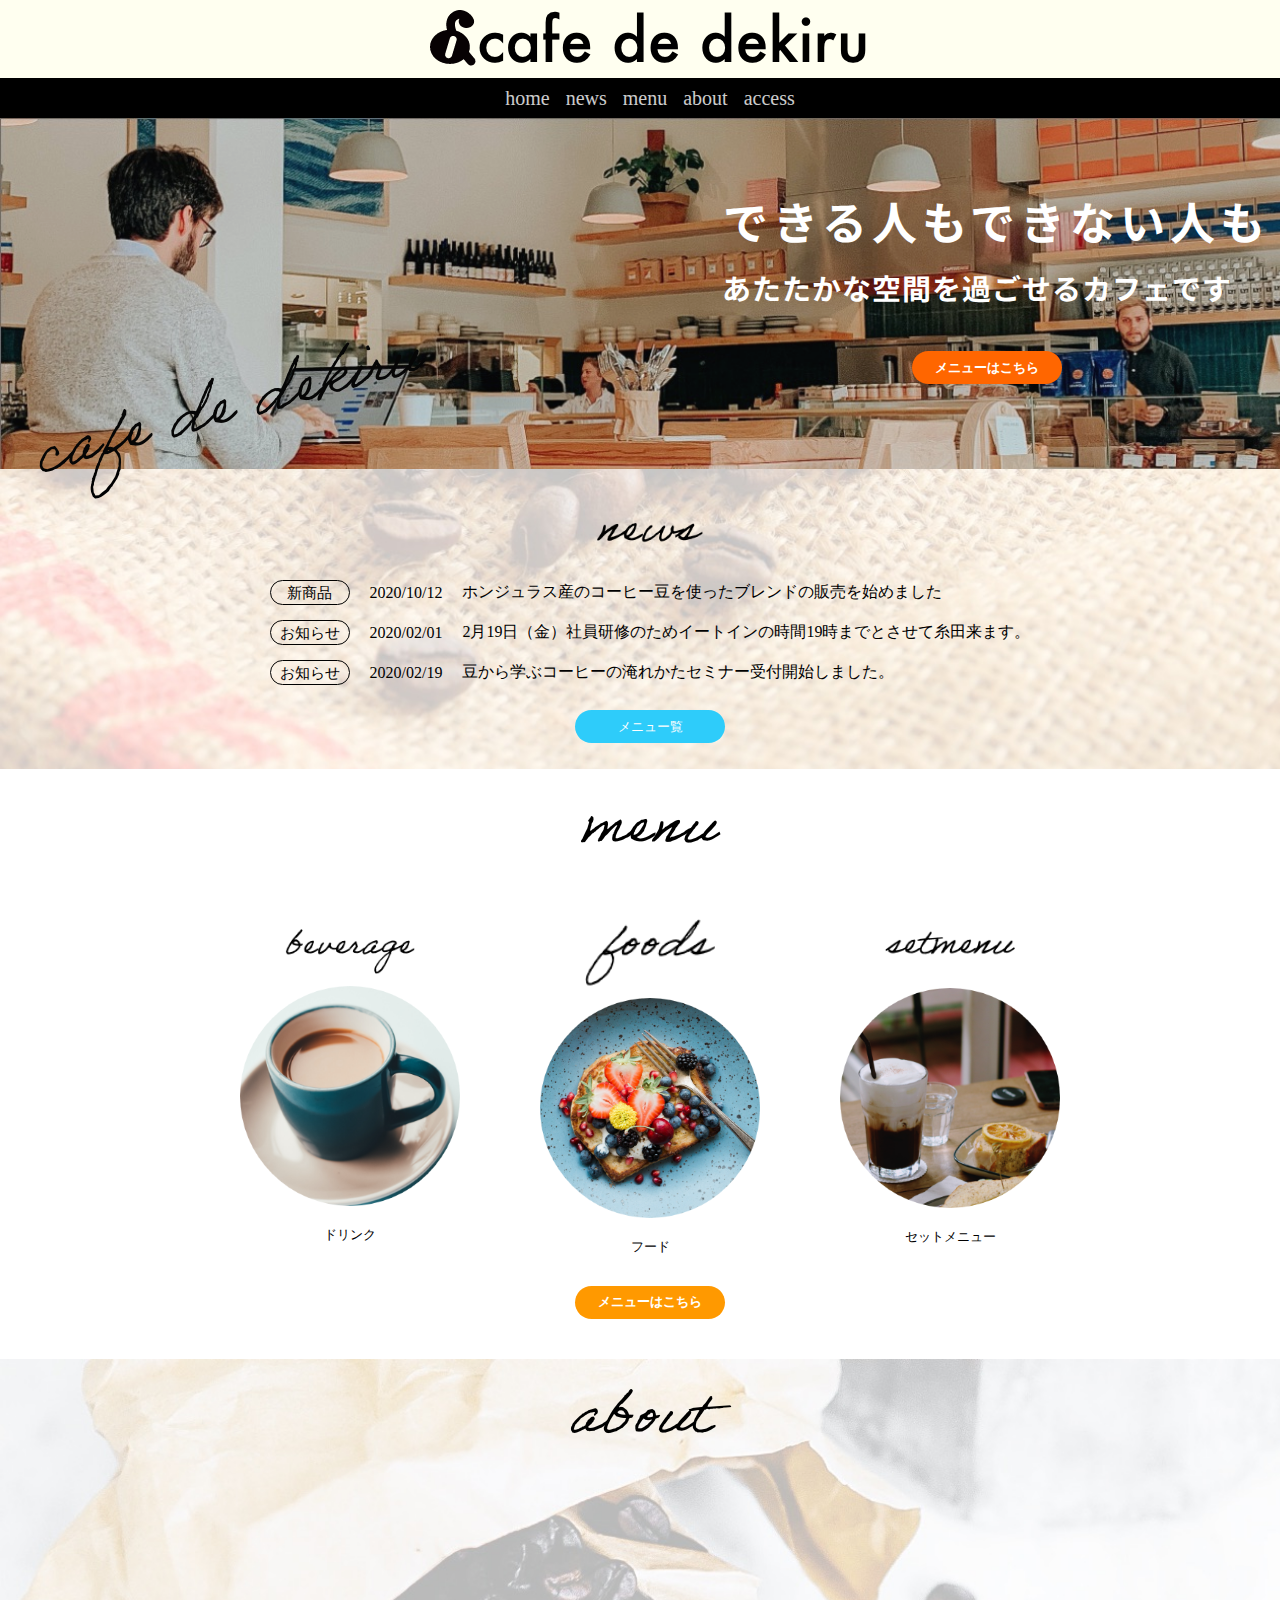
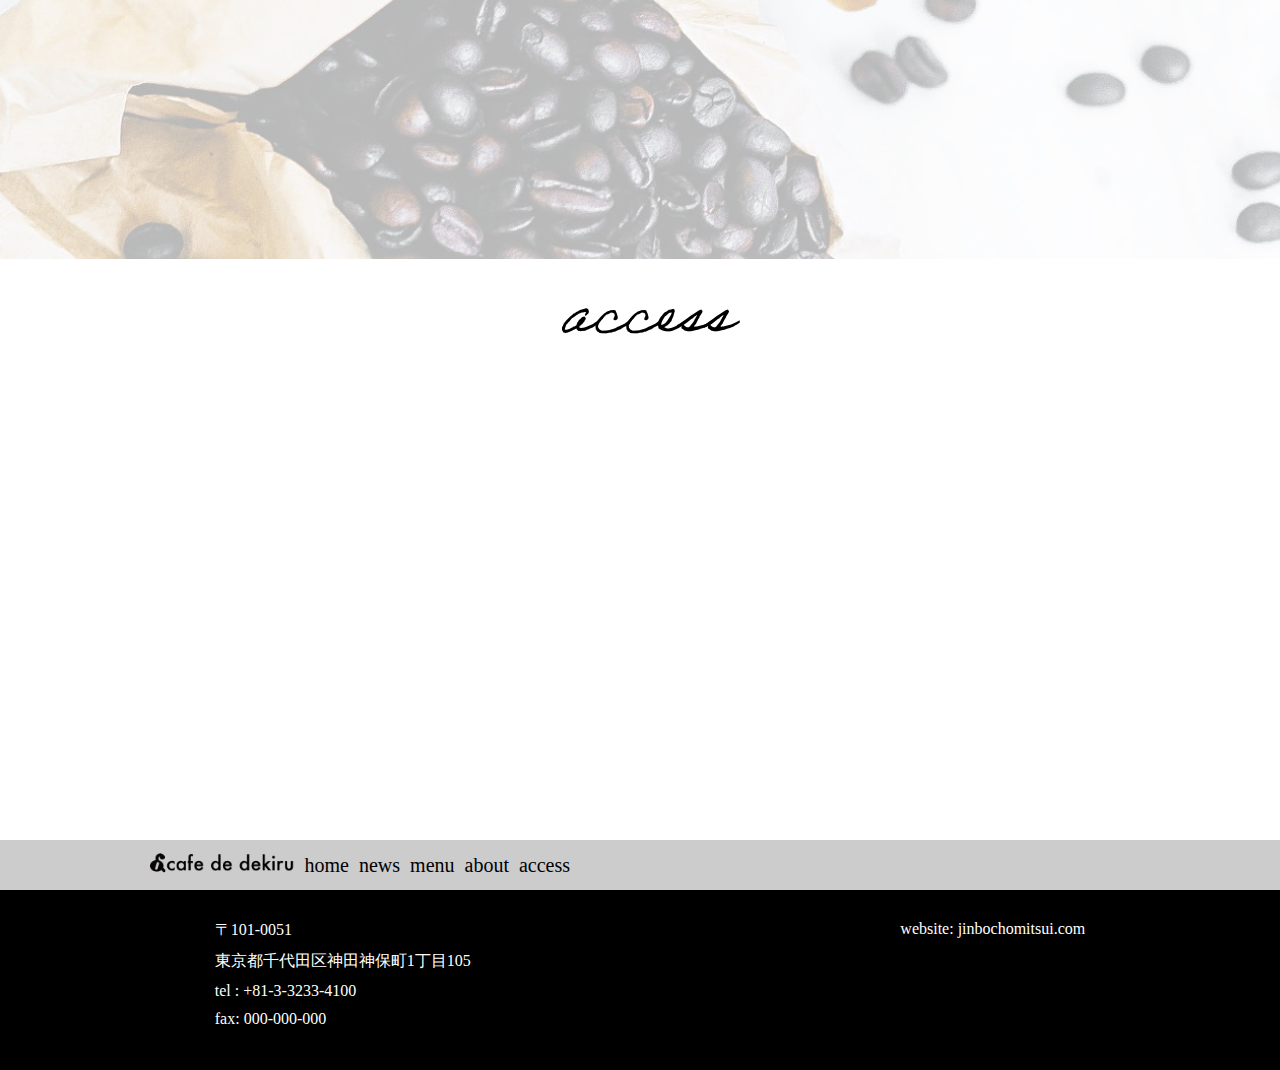
<file: index.html>
<!DOCTYPE html>
<html lang="en">

<head>
    <meta charset="UTF-8">
    <meta name="viewport" content="width=device-width, initial-scale=1.0">
    <title>Document</title>
    <link rel="stylesheet" href="./css/style.css">
    <script src="./js/main.js"></script>
    <link href="https://fonts.googleapis.com/css?family=Sawarabi+Gothic" rel="stylesheet">
    <link href="https://fonts.googleapis.com/css2?family=Noto+Sans+JP:wght@100&display=swap" rel="stylesheet">



    <link rel="stylesheet" href="https://cdnjs.cloudflare.com/ajax/libs/font-awesome/5.15.1/css/all.min.css" integrity="sha512-+4zCK9k+qNFUR5X+cKL9EIR+ZOhtIloNl9GIKS57V1MyNsYpYcUrUeQc9vNfzsWfV28IaLL3i96P9sdNyeRssA==" crossorigin="anonymous" />
</head>

<body>
    <header>
        <nav>
            <div class="logo">
                <img src="./images/logo.png" alt="">
            </div>
            <div class="menu">
                <ul>
                    <li id="viewHome"><a href="./index.html">home</a></li>
                    <li><a href="./new.html">news</a></li>
                    <li><a href="./menu.html">menu</a></li>
                    <li><a href="./about.html">about</a></li>
                    <li><a href="./access.html">access</a></li>

                </ul>
            </div>
        </nav>
    </header>
    <main>
        <!-- main images -->
        <div class="mainImg" id="news">
            <h1>できる人もできない人も</h1>
            <p>あたたかな空間を過ごせるカフェです</p>
            <button><a href="#">メニューはこちら</a></button>
            <img src="./images/top-key-store-name.png" alt="">
        </div>
        <div class="ingoImg">
            <img src="./images/news.png" alt="news">
            <ul>
                <li><a href="#">新商品</a>
                    <p>2020/10/12</p>
                    <p>ホンジュラス産のコーヒー豆を使ったブレンドの販売を始めました</p>
                </li>
                <li><a href="#">お知らせ</a>
                    <p>2020/02/01</p>
                    <p>2月19日（金）社員研修のためイートインの時間19時までとさせて糸田来ます。</p>
                </li>
                <li><a href="#">お知らせ</a>
                    <p>2020/02/19</p>
                    <p>豆から学ぶコーヒーの淹れかたセミナー受付開始しました。</p>
                </li>
            </ul>
            <button><a href="#">メニュー覧</a></button>
        </div>

        <!-- menu -->
        <div class="menuMain" id="menu">
            <img src="./images/menu.png" alt="menu">
            <div class="setmenuFood">
                <div class="titleImg ">
                    <img src="./images/top-menu-beverage.png" alt="titleImg">
                    <img src="./images/top-fig01.png" alt="imgFoods" class="apearen">
                    <p class="apearen">ドリンク</p>
                </div>
                <div class="titleImg ">
                    <img src="./images/top-menu-foods.png" alt="titleImg">
                    <img src="./images/top-fig02.png" alt="imgFoods" class="apearen">
                    <p class="apearen">フード</p>
                </div>
                <div class="titleImg">
                    <img src="./images/top-menu-setmenu.png" alt="titleImg">
                    <img src="./images/top-fig03.png" alt="imgFoods" class="apearen">
                    <p class="apearen">セットメニュー</p>
                </div>
            </div>
            <button class="apearen"><a href="#">メニューはこちら</a></button>
        </div>
        <!-- menu -->

        <!-- about -->
        <div class="about" id="about">
            <img src="./images/about.png" alt="" class="apearen">
            <div class="aboutImg">
                <img src="./images/top-about-fig01.jpg" alt="subImg" class="apearen">
                <span>
                   <h4 class="apearen">あたたかな空間を楽しんでいただけるカフェです</h4>
                   <p class="apearen">朝にゆとりのあるひとときを午後のほっと心心安ます</p>
                   <p class="apearen">空間をお楽しみいただけるカフェです。</p>
               </span>
            </div>
            <img src="./images/about cafe de dekiru.png" alt="about" class="apearen">
        </div>
        <!-- about -->
        <!-- access -->
        <div class="access" id="access">
            <img src="./images/access.png" alt="">
            <iframe class="apearen" src="https://www.google.com/maps/embed?pb=!1m14!1m12!1m3!1d6480.669681511455!2d139.7593510851967!3d35.69337693926198!2m3!1f0!2f0!3f0!3m2!1i1024!2i768!4f13.1!5e0!3m2!1sja!2sjp!4v1604739677839!5m2!1sja!2sjp" width="100%" height="450"
                frameborder="0" style="border:0;" allowfullscreen="" aria-hidden="false" tabindex="0"></iframe>
            <div class="bottomMenu">
                <div class="bottomMenu">
                    <ul>
                        <img src="./images/footer-logo.png" alt="footer">
                        <li><a href="./index.html">home</a></li>
                        <li><a href="./new.html">news</a></li>
                        <li><a href="./menu.html">menu</a></li>
                        <li><a href="./about.html">about</a></li>
                        <li><a href="./access.html">access</a></li>
                    </ul>
                </div>

            </div>
        </div>
        <!-- access -->
        <!-- footer -->
        <div class="footer">
            <div class="phone">
                <li>〒101-0051 </li>
                <li>東京都千代田区神田神保町1丁目105</li>
                <li>tel : +81-3-3233-4100</li>
                <li>fax: 000-000-000</li>
            </div>
            <div class="adress">
                <p>website: jinbochomitsui.com</p>
                <ul>
                    <li><a href="" class="socialMedia"><i class="fab fa-facebook-f face fa-lg"></i></a></li>
                    <li><a href="" class="socialMedia"><i class="fab fa-twitter twitter fa-lg"></i></a></li>
                    <li><a href="" class="socialMedia"><i class="fab fa-instagram instagram fa-lg"></i></a></li>
                    <li><a href="" class="socialMedia"><i class="fab fa-youtube youtube fa-lg"></i></a></li>
                </ul>

            </div>
        </div>
        <!-- footer -->
        <!-- scroll to top -->
        <div class="scrollToTop">
            <button><i class="fas fa-arrow-up"></i></button>
        </div>
        <!-- scroll to top -->
        <!-- main images -->
    </main>
</body>

</html>
</file>
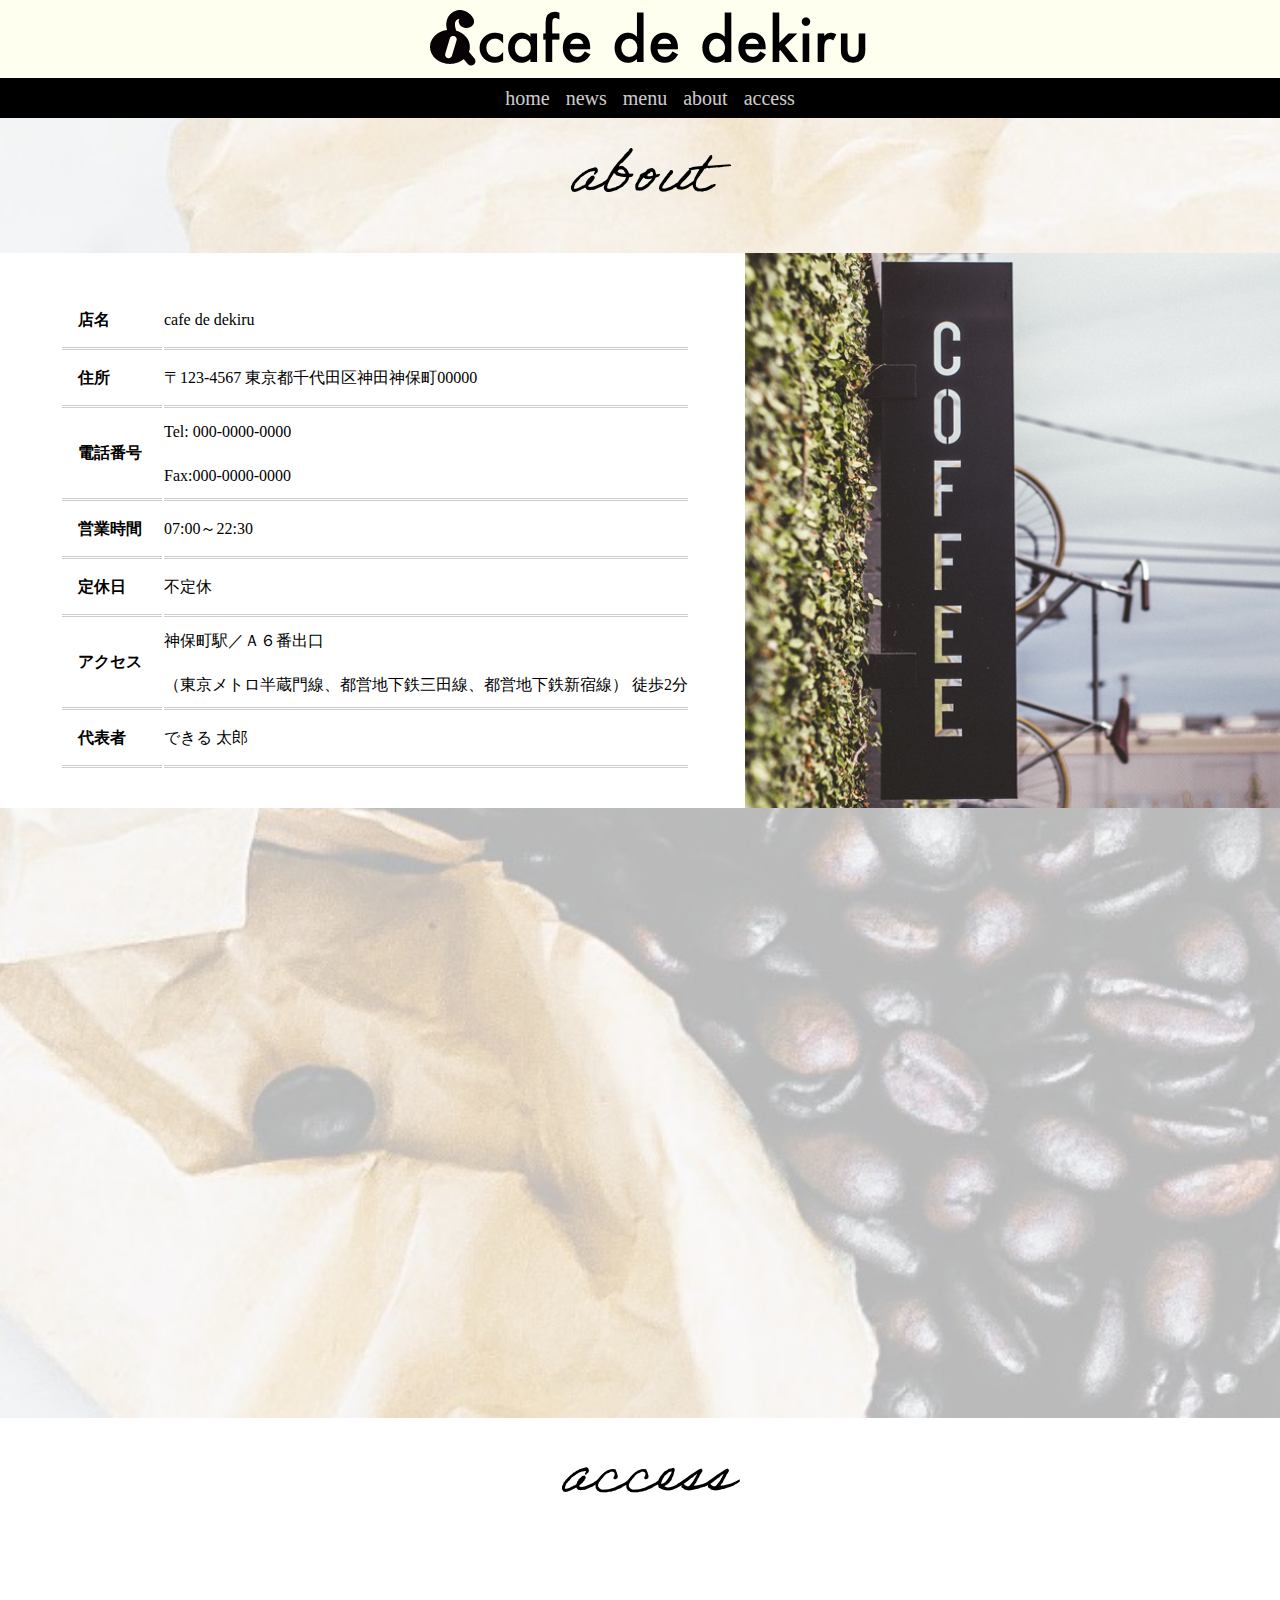
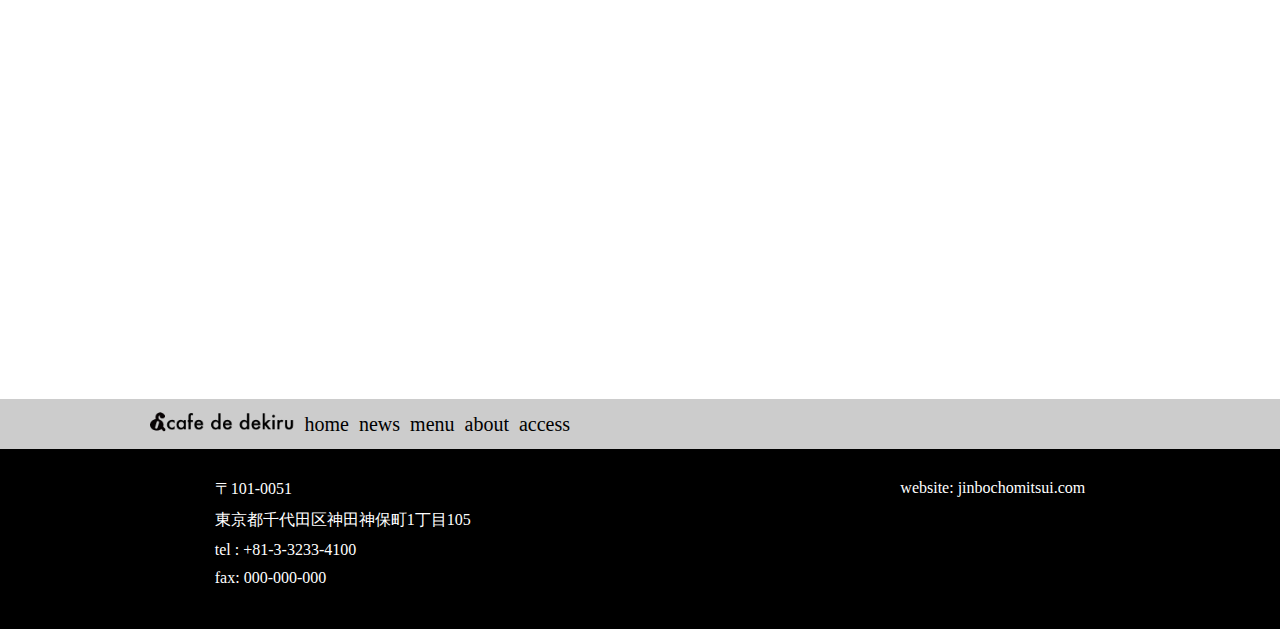
<file: about.html>
<!DOCTYPE html>
<html lang="en">

<head>
    <meta charset="UTF-8">
    <meta name="viewport" content="width=device-width, initial-scale=1.0">
    <title>Document</title>
    <link rel="stylesheet" href="./css/style.css">
    <script src="./js/main.js"></script>
    <link href="https://fonts.googleapis.com/css?family=Sawarabi+Gothic" rel="stylesheet">
    <link href="https://fonts.googleapis.com/css2?family=Noto+Sans+JP:wght@100&display=swap" rel="stylesheet">
    <link rel="stylesheet" href="https://cdnjs.cloudflare.com/ajax/libs/font-awesome/5.15.1/css/all.min.css" integrity="sha512-+4zCK9k+qNFUR5X+cKL9EIR+ZOhtIloNl9GIKS57V1MyNsYpYcUrUeQc9vNfzsWfV28IaLL3i96P9sdNyeRssA==" crossorigin="anonymous" />
    <link rel="stylesheet" href="./css/about.css">
</head>

<body>
    <header>
        <nav>
            <div class="logo">
                <img src="./images/logo.png" alt="">
            </div>
            <div class="menu">
                <ul>
                    <li id="viewHome"><a href="./index.html">home</a></li>
                    <li><a href="./new.html">news</a></li>
                    <li><a href="./menu.html">menu</a></li>
                    <li><a href="./about.html">about</a></li>
                    <li><a href="./access.html">access</a></li>

                </ul>
            </div>
        </nav>
    </header>
    <main>


        <!-- about -->
        <div class="about" id="about">
            <img src="./images/about.png" alt="about-img" class="apearen">
            <div class="table">
                <table>
                    <tr>
                        <th>店名</th>
                        <td>cafe de dekiru</td>
                    </tr>
                    <tr>
                        <th>住所</th>
                        <td>〒123-4567 東京都千代田区神田神保町00000
                        </td>
                    </tr>
                    <tr>
                        <th class="tow-row">電話番号</th>
                        <td>
                            Tel: 000-0000-0000 <br> Fax:000-0000-0000
                        </td>
                    </tr>
                    <tr>
                        <th>営業時間</th>
                        <td>07:00～22:30</td>
                    </tr>
                    <tr>
                        <th>定休日</th>
                        <td>不定休</td>
                    </tr>
                    <tr>
                        <th class="tow-row">アクセス</th>
                        <td>
                            神保町駅／Ａ６番出口 <br> （東京メトロ半蔵門線、都営地下鉄三田線、都営地下鉄新宿線） 徒歩2分
                        </td>
                    </tr>
                    <tr>
                        <th>代表者</th>
                        <td>できる 太郎</td>
                    </tr>
                </table>
                <img src="./images/about-fig.jpg" alt="about-fig">
            </div>
            <div class="aboutImg">
                <img src="./images/top-about-fig01.jpg" alt="subImg" class="apearen">
                <span>
                   <h4 class="apearen">あたたかな空間を楽しんでいただけるカフェです</h4>
                   <p class="apearen">朝にゆとりのあるひとときを午後のほっと心心安ます</p>
                   <p class="apearen">空間をお楽しみいただけるカフェです。</p>
               </span>
            </div>
            <img src="./images/about cafe de dekiru.png" alt="about" class="apearen">
        </div>
        <!-- about -->
        <!-- access -->
        <div class="access" id="access">
            <img src="./images/access.png" alt="">
            <iframe class="apearen" src="https://www.google.com/maps/embed?pb=!1m14!1m12!1m3!1d6480.669681511455!2d139.7593510851967!3d35.69337693926198!2m3!1f0!2f0!3f0!3m2!1i1024!2i768!4f13.1!5e0!3m2!1sja!2sjp!4v1604739677839!5m2!1sja!2sjp" width="100%" height="450"
                frameborder="0" style="border:0;" allowfullscreen="" aria-hidden="false" tabindex="0"></iframe>
            <div class="bottomMenu">
                <div class="bottomMenu">
                    <ul>
                        <img src="./images/footer-logo.png" alt="footer">
                        <li><a href="./index.html">home</a></li>
                        <li><a href="./new.html">news</a></li>
                        <li><a href="./menu.html">menu</a></li>
                        <li><a href="./about.html">about</a></li>
                        <li><a href="./access.html">access</a></li>
                    </ul>
                </div>

            </div>
        </div>
        <!-- access -->
        <!-- footer -->
        <div class="footer">
            <div class="phone">
                <li>〒101-0051 </li>
                <li>東京都千代田区神田神保町1丁目105</li>
                <li>tel : +81-3-3233-4100</li>
                <li>fax: 000-000-000</li>
            </div>
            <div class="adress">
                <p>website: jinbochomitsui.com</p>
                <ul>
                    <li><a href="" class="socialMedia"><i class="fab fa-facebook-f face fa-lg"></i></a></li>
                    <li><a href="" class="socialMedia"><i class="fab fa-twitter twitter fa-lg"></i></a></li>
                    <li><a href="" class="socialMedia"><i class="fab fa-instagram instagram fa-lg"></i></a></li>
                    <li><a href="" class="socialMedia"><i class="fab fa-youtube youtube fa-lg"></i></a></li>
                </ul>

            </div>
        </div>
        <!-- footer -->
        <!-- scroll to top -->
        <div class="scrollToTop">
            <button><i class="fas fa-arrow-up"></i></button>
        </div>
        <!-- scroll to top -->
        <!-- main images -->
    </main>
</body>

</html>
</file>
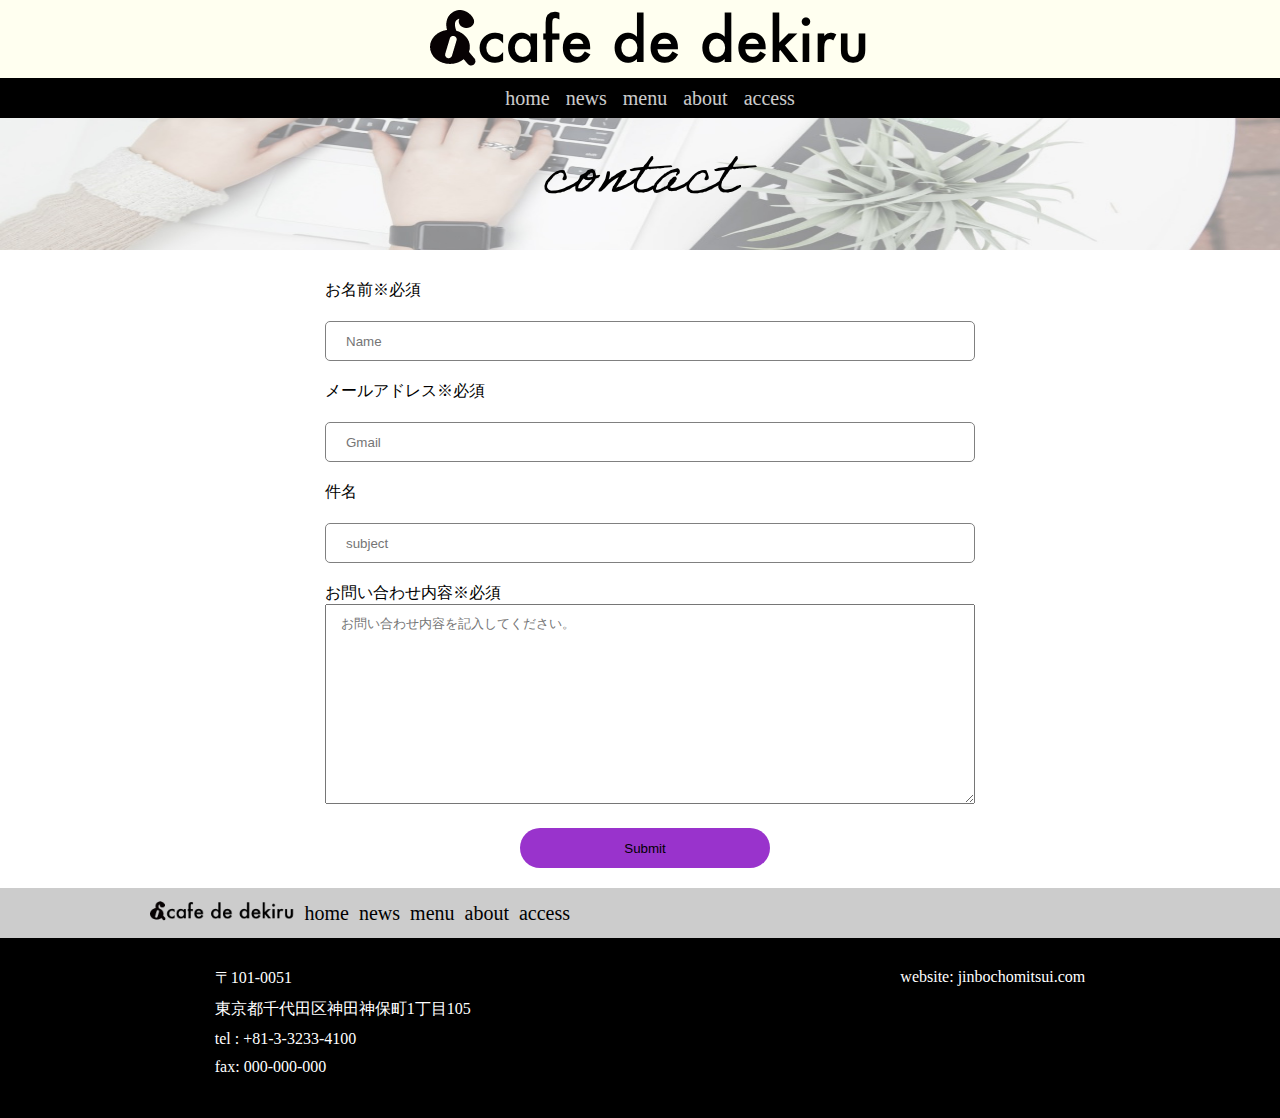
<file: access.html>
<!DOCTYPE html>
<html lang="en">

<head>
    <meta charset="UTF-8">
    <meta name="viewport" content="width=device-width, initial-scale=1.0">
    <title>Document</title>
    <link rel="stylesheet" href="./css/style.css">
    <script src="./js/main.js"></script>
    <link href="https://fonts.googleapis.com/css?family=Sawarabi+Gothic" rel="stylesheet">
    <link href="https://fonts.googleapis.com/css2?family=Noto+Sans+JP:wght@100&display=swap" rel="stylesheet">
    <link rel="stylesheet" href="./css/contact.css">


    <link rel="stylesheet" href="https://cdnjs.cloudflare.com/ajax/libs/font-awesome/5.15.1/css/all.min.css" integrity="sha512-+4zCK9k+qNFUR5X+cKL9EIR+ZOhtIloNl9GIKS57V1MyNsYpYcUrUeQc9vNfzsWfV28IaLL3i96P9sdNyeRssA==" crossorigin="anonymous" />
</head>

<body>
    <header>
        <nav>
            <div class="logo">
                <img src="./images/logo.png" alt="">
            </div>
            <div class="menu">
                <ul>
                    <li id="viewHome"><a href="./index.html">home</a></li>
                    <li><a href="./new.html">news</a></li>
                    <li><a href="./menu.html">menu</a></li>
                    <li><a href="./about.html">about</a></li>
                    <li><a href="./access.html">access</a></li>

                </ul>
            </div>
        </nav>
    </header>
    <main>
        <div class="contact-bg">
            <img src="./images/contact.png" alt="contact-bg">
        </div>
        <div class="contact-content">
            <form action="" method="post">
                <div>
                    <label for="">お名前※必須</label>
                    <input type="text" placeholder="Name" name="">
                </div>
                <div>
                    <label for="">メールアドレス※必須</label>
                    <input type="text" placeholder="Gmail" name="">
                </div>
                <div>
                    <label for="">件名</label>
                    <input type="text" placeholder="subject" name="">
                </div>
                <div>
                    <label for="">お問い合わせ内容※必須</label>
                    <textarea name="" id="" cols="30" rows="10" placeholder="お問い合わせ内容を記入してください。"></textarea>
                </div>
                <button type="submit">Submit</button>
            </form>
        </div>
        <div class="bottomMenu">
            <ul>
                <img src="./images/footer-logo.png" alt="footer">
                <li><a href="./index.html">home</a></li>
                <li><a href="./new.html">news</a></li>
                <li><a href="./menu.html">menu</a></li>
                <li><a href="./about.html">about</a></li>
                <li><a href="./access.html">access</a></li>
            </ul>
        </div>
        <!-- footer -->
        <div class="footer">
            <div class="phone">
                <li>〒101-0051 </li>
                <li>東京都千代田区神田神保町1丁目105</li>
                <li>tel : +81-3-3233-4100</li>
                <li>fax: 000-000-000</li>
            </div>
            <div class="adress">
                <p>website: jinbochomitsui.com</p>
                <ul>
                    <li><a href="" class="socialMedia"><i class="fab fa-facebook-f face fa-lg"></i></a></li>
                    <li><a href="" class="socialMedia"><i class="fab fa-twitter twitter fa-lg"></i></a></li>
                    <li><a href="" class="socialMedia"><i class="fab fa-instagram instagram fa-lg"></i></a></li>
                    <li><a href="" class="socialMedia"><i class="fab fa-youtube youtube fa-lg"></i></a></li>
                </ul>

            </div>
        </div>
        <!-- footer -->
        <!-- scroll to top -->
        <div class="scrollToTop">
            <button><i class="fas fa-arrow-up"></i></button>
        </div>
        <!-- scroll to top -->
        <!-- main images -->
    </main>
</body>

</html>
</file>
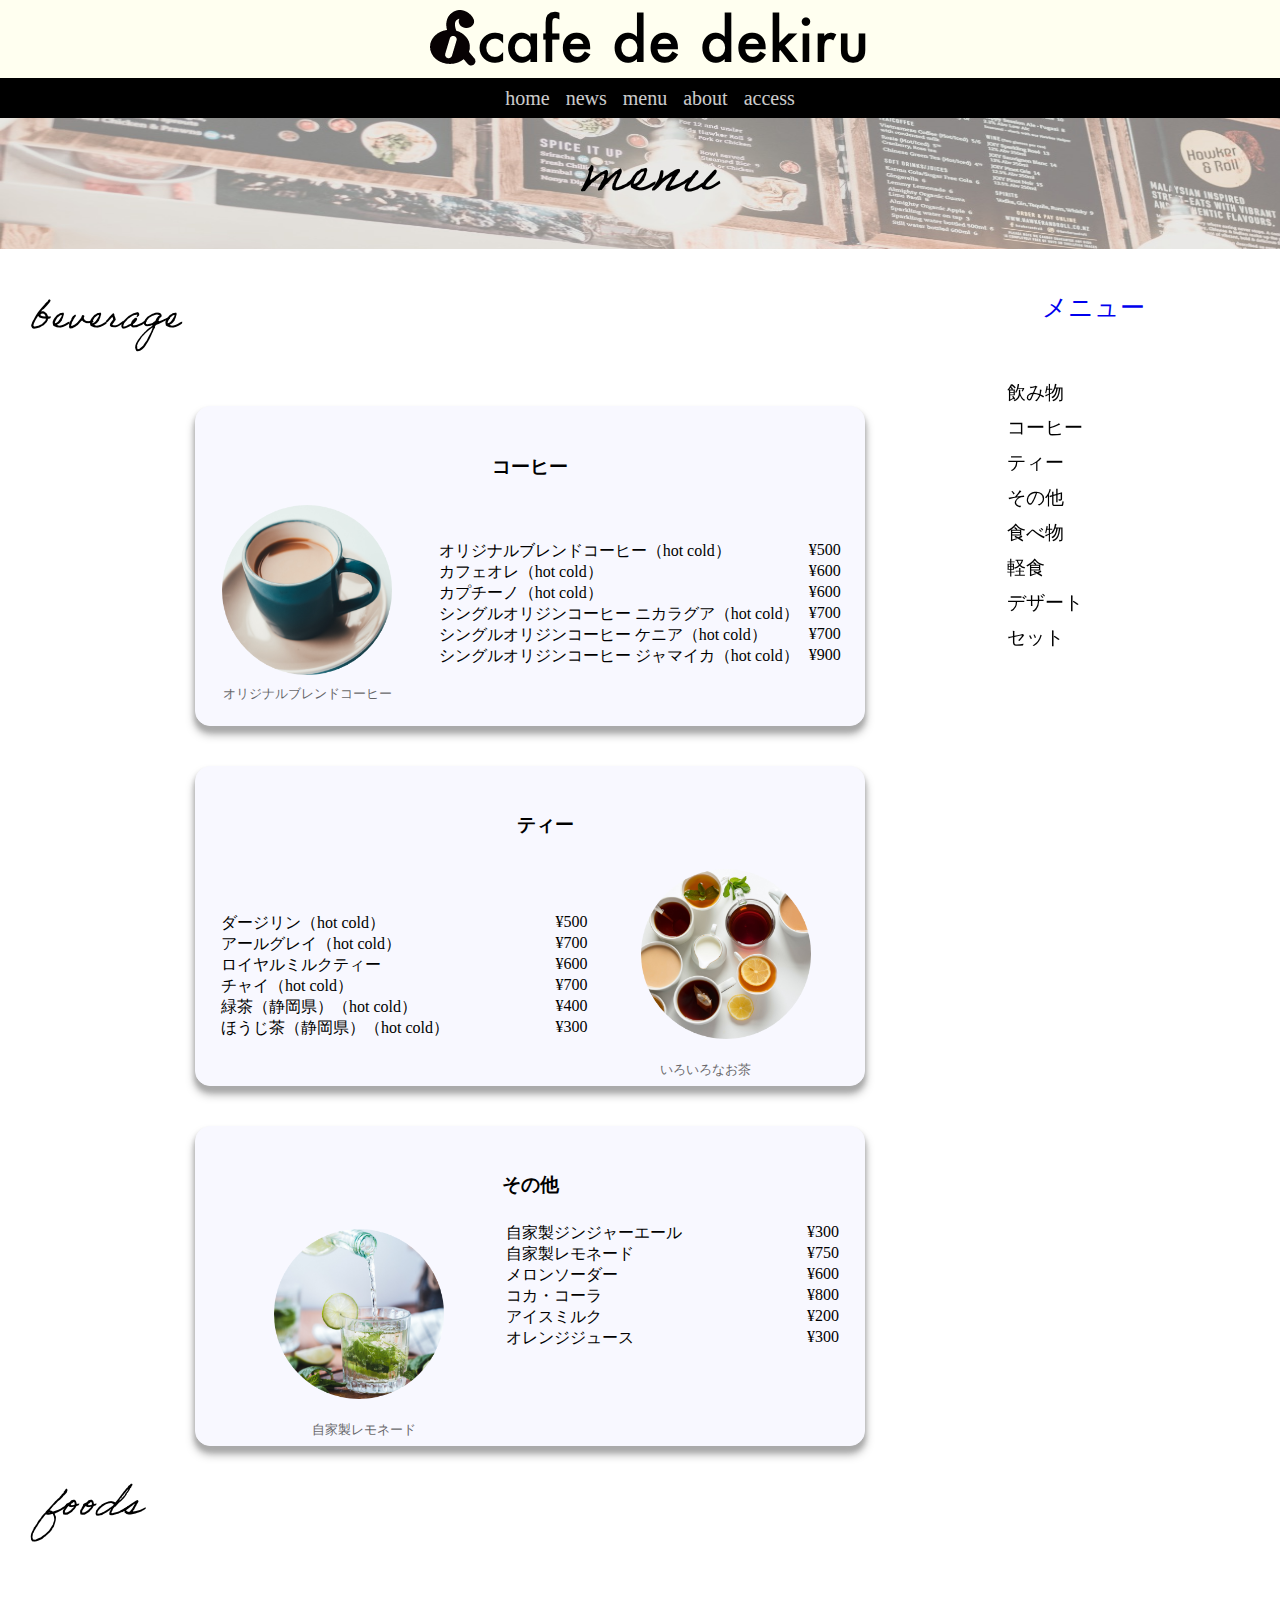
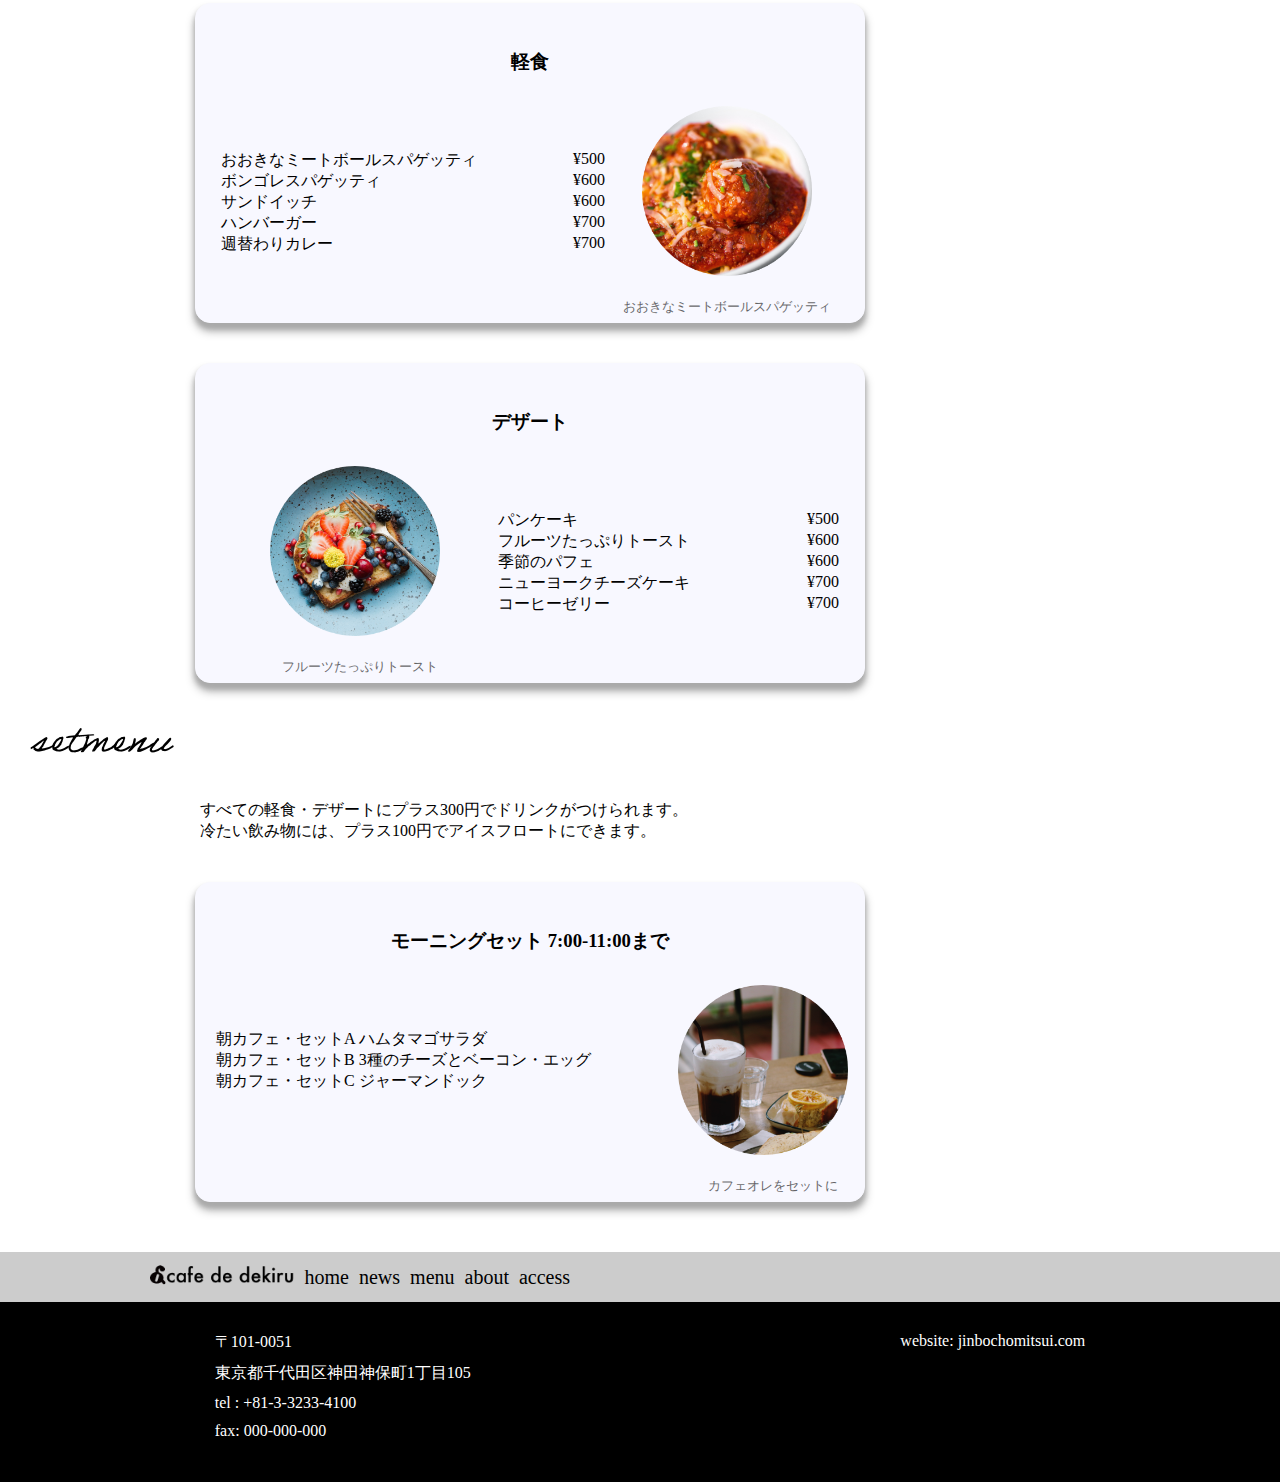
<file: menu.html>
<!DOCTYPE html>
<html lang="en">

<head>
    <meta charset="UTF-8">
    <meta name="viewport" content="width=device-width, initial-scale=1.0">
    <title>Document</title>
    <link rel="stylesheet" href="./css/style.css">
    <script src="./js/main.js"></script>
    <link href="https://fonts.googleapis.com/css?family=Sawarabi+Gothic" rel="stylesheet">
    <link href="https://fonts.googleapis.com/css2?family=Noto+Sans+JP:wght@100&display=swap" rel="stylesheet">
    <link rel="stylesheet" href="https://cdnjs.cloudflare.com/ajax/libs/font-awesome/5.15.1/css/all.min.css" integrity="sha512-+4zCK9k+qNFUR5X+cKL9EIR+ZOhtIloNl9GIKS57V1MyNsYpYcUrUeQc9vNfzsWfV28IaLL3i96P9sdNyeRssA==" crossorigin="anonymous" />
    <link rel="stylesheet" href="./css/menu.css">
    <script src="./js/menu.js"></script>
</head>

<body>
    <header>
        <nav>
            <div class="logo">
                <img src="./images/logo.png" alt="">
            </div>
            <div class="menu">
                <ul>
                    <li id="viewHome"><a href="./index.html">home</a></li>
                    <li><a href="./new.html">news</a></li>
                    <li><a href="#">menu</a></li>
                    <li><a href="./about.html">about</a></li>
                    <li><a href="./access.html">access</a></li>

                </ul>
            </div>
        </nav>
    </header>



    <!-- menu -->
    <div class="menuPage" id="menu">
        <img src="./images/menu.png" alt="menu">
        <div class="setmenuFood" id="caffe">
            <img src="./images/top-menu-beverage.png" alt="menu-brage">
            <section class="menu-card-title card">
                <h3>コーヒー</h3>
                <div class="beverage-card">
                    <img src="./images/top-fig01.png" alt="cafeCup">
                    <p>オリジナルブレンドコーヒー</p>
                </div>
                <div class="beverage-card-content">
                    <ul>
                        <li>
                            <span>オリジナルブレンドコーヒー（hot cold）</span>
                            <span>¥500</span>
                        </li>
                        <li>
                            <span>カフェオレ（hot cold）</span>
                            <span>¥600</span>
                        </li>
                        <li>
                            <span>カプチーノ（hot cold）</span>
                            <span>¥600</span>
                        </li>
                        <li>
                            <span>シングルオリジンコーヒー ニカラグア（hot cold）</span>
                            <span> ¥700</span>
                        </li>
                        <li>
                            <span>シングルオリジンコーヒー ケニア（hot cold）</span>
                            <span>¥700</span>
                        </li>
                        <li>
                            <span>シングルオリジンコーヒー ジャマイカ（hot cold）</span>
                            <span>¥900</span>
                        </li>
                    </ul>
                </div>

            </section>


            <section class="menu-card-2 card" id="tea">
                <h3>ティー</h3>
                <span class="wrap-card">
                    <div class="card-2">
                        <img src="./images/menu-drink-tea.png" alt="cafeCup-2">
                        <p>いろいろなお茶</p>
                    </div>
                    <div class="beverage-card-content-2">
                         <ul>
                             <li>
                                 <span>ダージリン（hot cold）</span>
                <span>¥500</span>
                </li>
                <li>
                    <span>アールグレイ（hot cold）</span>
                    <span>¥700</span>
                </li>
                <li>
                    <span>ロイヤルミルクティー</span>
                    <span>¥600</span>
                </li>
                <li>
                    <span>チャイ（hot cold）</span>
                    <span> ¥700</span>
                </li>
                <li>
                    <span>緑茶（静岡県）（hot cold）</span>
                    <span>¥400</span>
                </li>
                <li>
                    <span>ほうじ茶（静岡県）（hot cold）</span>
                    <span>¥300</span>
                </li>
                </ul>
        </div>
        </span>
        </section>
        <section class="menu-card-3  card" id="other">
            <h3>その他</h3>
            <div class="food-card-3">
                <img src="./images/menu-drink-other.png" alt="cafeCup-3">
                <p>自家製レモネード</p>
            </div>
            <div class="beverage-card-content-3">
                         <ul>
                             <li>
                                 <span>自家製ジンジャーエール</span>
            <span>¥300</span>
            </li>
            <li>
                <span>自家製レモネード </span>
                <span>¥750</span>
            </li>
            <li>
                <span>メロンソーダー</span>
                <span>¥600</span>
            </li>
            <li>
                <span>コカ・コーラ </span>
                <span> ¥800</span>
            </li>
            <li>
                <span>アイスミルク</span>
                <span>¥200</span>
            </li>
            <li>
                <span>オレンジジュース</span>
                <span>¥300</span>
            </li>
            </ul>
    </div>
    </span>
    </section>
    <img src="./images/top-menu-foods.png" alt="menu-food-1" id="food">
    <section class="menu-card-4 card" id="fastfood">
        <h3>軽食</h3>
        <div class="food-card-1">
            <img src="./images/menu-food.png" alt="cafeCup-4">
            <p>おおきなミートボールスパゲッティ</p>
        </div>
        <div class="beverage-card-content-4">
            <ul>
                <li>
                    <span>おおきなミートボールスパゲッティ</span>
                    <span>¥500</span>
                </li>
                <li>
                    <span>ボンゴレスパゲッティ</span>
                    <span>¥600</span>
                </li>
                <li>
                    <span>サンドイッチ</span>
                    <span>¥600</span>
                </li>
                <li>
                    <span>ハンバーガー</span>
                    <span> ¥700</span>
                </li>
                <li>
                    <span>週替わりカレー</span>
                    <span>¥700</span>
                </li>

            </ul>
        </div>

    </section>
    <section class="menu-card-5 set card" id="desert">
        <h3>デザート</h3>
        <div class="food-card-2">
            <img src="./images/top-fig02.png" alt="cafeCup-5">
            <p>フルーツたっぷりトースト</p>
        </div>
        <div class="beverage-card-content-5">
            <ul>
                <li>
                    <span>パンケーキ</span>
                    <span>¥500</span>
                </li>
                <li>
                    <span>フルーツたっぷりトースト </span>
                    <span>¥600</span>
                </li>
                <li>
                    <span>季節のパフェ</span>
                    <span>¥600</span>
                </li>
                <li>
                    <span>ニューヨークチーズケーキ</span>
                    <span> ¥700</span>
                </li>
                <li>
                    <span>コーヒーゼリー</span>
                    <span>¥700</span>
                </li>

            </ul>
        </div>

    </section>

    <img src="./images/top-menu-setmenu.png" alt="menu-food-3" id="set">
    <span class="title-2">
                   <p>すべての軽食・デザートにプラス300円でドリンクがつけられます。</p>
                   <p>冷たい飲み物には、プラス100円でアイスフロートにできます。</p>
               </span>
    <section class="menu-card-6 card">
        <h3>モーニングセット 7:00-11:00まで</h3>
        <div class="food-card-6">
            <img src="./images/top-fig03.png" alt="cafeCup-6">
            <p>カフェオレをセットに</p>
        </div>
        <div class="beverage-card-content-6">
            <ul>
                <li>朝カフェ・セットA ハムタマゴサラダ</li>
                <li>朝カフェ・セットB 3種のチーズとベーコン・エッグ</li>
                <li>朝カフェ・セットC ジャーマンドック </li>
            </ul>
        </div>

    </section>



    <span class="menubar"><i class="fab fa-elementor fa-2x"></i><a href="#menuPage">メニュー</a></span>

    <section class="menu-card-img">
        <ul>
            <li><i class="fas fa-glass-martini-alt fa-lg"></i>
                <a href="#nomimono"></i>飲み物</a>
            </li>
            <li><i class="fas fa-glass-martini-alt fa-lg"></i><a href="#caffe">コーヒー</a></li>
            <li><i class="fas fa-glass-martini-alt fa-lg"></i><a href="#tea">ティー</a></li>
            <li><i class="fas fa-glass-martini-alt fa-lg"></i><a href="#other">その他</a></li>
            <li><i class="fas fa-utensils fa-lg"></i><a href="#food">食べ物</a></li>
            <li><i class="fas fa-utensils fa-lg"></i><a href="#fastfood">軽食</a></li>
            <li><i class="fas fa-utensils fa-lg"></i><a href="#desert">デザート</a></li>
            <li><i class="fas fa-utensils fa-lg"></i><a href="#set">セット</a></li>

        </ul>
    </section>
    </div>
    </div>
    <!-- menu -->

    <!-- access -->
    <div class="access" id="access">
        <div class="bottomMenu">
            <ul>
                <img src="./images/footer-logo.png" alt="footer">
                <li><a href="./index.html">home</a></li>
                <li><a href="./new.html">news</a></li>
                <li><a href="./menu.html">menu</a></li>
                <li><a href="./about.html">about</a></li>
                <li><a href="./access.html">access</a></li>
            </ul>
        </div>

    </div>
    </div>
    <!-- access -->
    <!-- footer -->
    <div class="footer">
        <div class="phone">
            <li>〒101-0051 </li>
            <li>東京都千代田区神田神保町1丁目105</li>
            <li>tel : +81-3-3233-4100</li>
            <li>fax: 000-000-000</li>
        </div>
        <div class="adress">
            <p>website: jinbochomitsui.com</p>
            <ul>
                <li><a href="" class="socialMedia"><i class="fab fa-facebook-f face fa-lg"></i></a></li>
                <li><a href="" class="socialMedia"><i class="fab fa-twitter twitter fa-lg"></i></a></li>
                <li><a href="" class="socialMedia"><i class="fab fa-instagram instagram fa-lg"></i></a></li>
                <li><a href="" class="socialMedia"><i class="fab fa-youtube youtube fa-lg"></i></a></li>
            </ul>

        </div>
    </div>
    <!-- footer -->
    <!-- scroll to top -->
    <div class="scrollToTop">
        <button><i class="fas fa-arrow-up"></i></button>
    </div>
    <!-- scroll to top -->
    <!-- main images -->

</body>

</html>
</file>
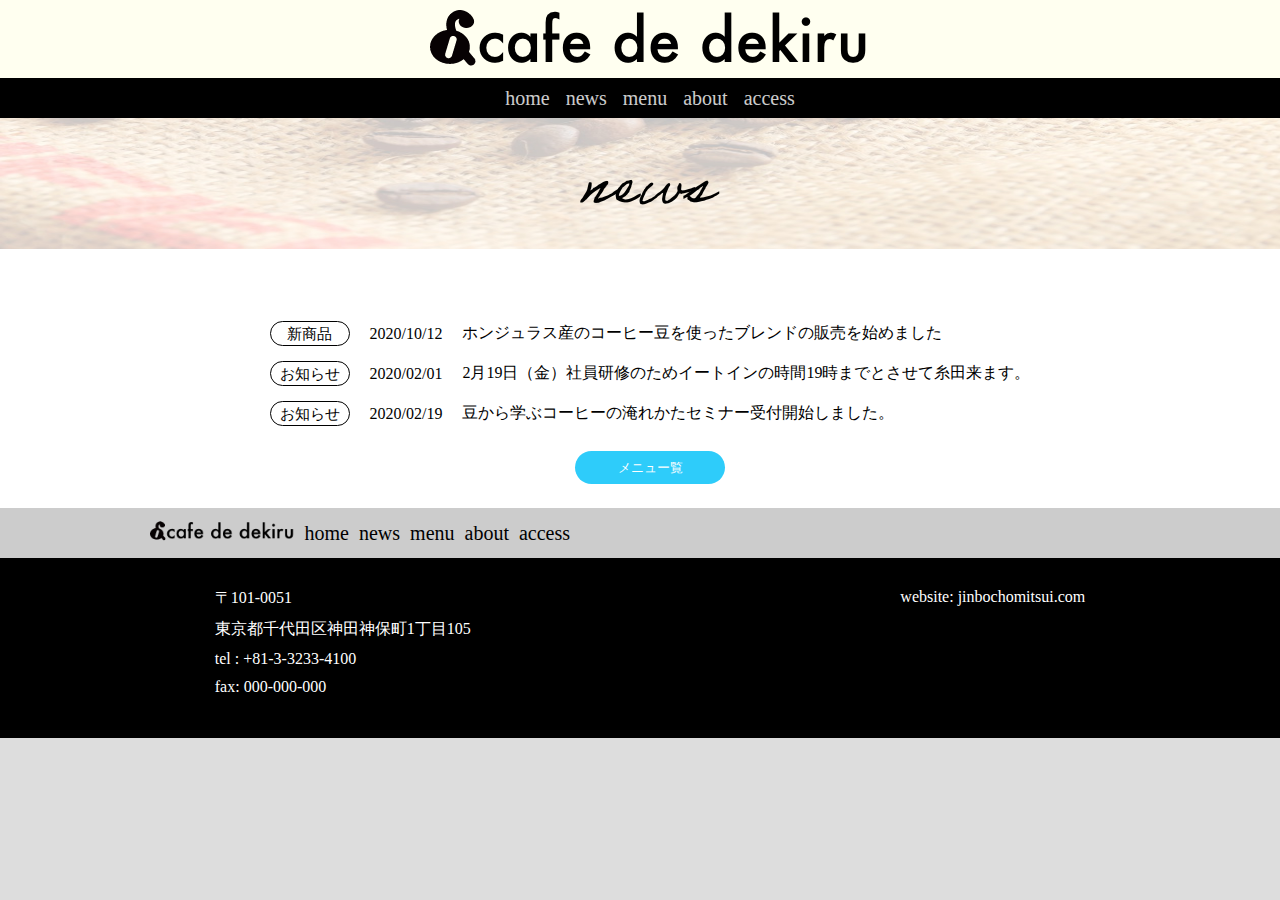
<file: new.html>
<!DOCTYPE html>
<html lang="en">

<head>
    <meta charset="UTF-8">
    <meta name="viewport" content="width=device-width, initial-scale=1.0">
    <title>Document</title>
    <link rel="stylesheet" href="./css/style.css">
    <script src="./js/main.js"></script>
    <link href="https://fonts.googleapis.com/css?family=Sawarabi+Gothic" rel="stylesheet">
    <link href="https://fonts.googleapis.com/css2?family=Noto+Sans+JP:wght@100&display=swap" rel="stylesheet">
    <link rel="stylesheet" href="https://cdnjs.cloudflare.com/ajax/libs/font-awesome/5.15.1/css/all.min.css" integrity="sha512-+4zCK9k+qNFUR5X+cKL9EIR+ZOhtIloNl9GIKS57V1MyNsYpYcUrUeQc9vNfzsWfV28IaLL3i96P9sdNyeRssA==" crossorigin="anonymous" />
    <link rel="stylesheet" href="./css/new.css">
</head>

<body>
    <header>
        <nav>
            <div class="logo">
                <img src="./images/logo.png" alt="">
            </div>
            <div class="menu">
                <ul>
                    <li id="viewHome"><a href="./index.html">home</a></li>
                    <li><a href="./new.html">news</a></li>
                    <li><a href="./menu.html">menu</a></li>
                    <li><a href="./about.html">about</a></li>
                    <li><a href="./access.html">access</a></li>

                </ul>
            </div>
        </nav>
    </header>
    <main>
        <!-- main images -->

        <div class="news-menu">
            <img src="./images/news.png" alt="news">
            <ul>
                <li><a href="#">新商品</a>
                    <p>2020/10/12</p>
                    <p>ホンジュラス産のコーヒー豆を使ったブレンドの販売を始めました</p>
                </li>
                <li><a href="#">お知らせ</a>
                    <p>2020/02/01</p>
                    <p>2月19日（金）社員研修のためイートインの時間19時までとさせて糸田来ます。</p>
                </li>
                <li><a href="#">お知らせ</a>
                    <p>2020/02/19</p>
                    <p>豆から学ぶコーヒーの淹れかたセミナー受付開始しました。</p>
                </li>
            </ul>
            <button><a href="#">メニュー覧</a></button>
        </div>

        <!-- access -->
        <div class="access" id="access">
            <div class="bottomMenu">
                <ul>
                    <img src="./images/footer-logo.png" alt="footer">
                    <li><a href="./index.html">home</a></li>
                    <li><a href="./new.html">news</a></li>
                    <li><a href="./menu.html">menu</a></li>
                    <li><a href="./about.html">about</a></li>
                    <li><a href="./access.html">access</a></li>
                </ul>
            </div>

        </div>
        </div>
        <!-- access -->
        <!-- footer -->
        <div class="footer">
            <div class="phone">
                <li>〒101-0051 </li>
                <li>東京都千代田区神田神保町1丁目105</li>
                <li>tel : +81-3-3233-4100</li>
                <li>fax: 000-000-000</li>
            </div>
            <div class="adress">
                <p>website: jinbochomitsui.com</p>
                <ul>
                    <li><a href="" class="socialMedia"><i class="fab fa-facebook-f face fa-lg"></i></a></li>
                    <li><a href="" class="socialMedia"><i class="fab fa-twitter twitter fa-lg"></i></a></li>
                    <li><a href="" class="socialMedia"><i class="fab fa-instagram instagram fa-lg"></i></a></li>
                    <li><a href="" class="socialMedia"><i class="fab fa-youtube youtube fa-lg"></i></a></li>
                </ul>

            </div>
        </div>
        <!-- footer -->
        <!-- scroll to top -->
        <div class="scrollToTop">
            <button><i class="fas fa-arrow-up"></i></button>
        </div>
        <!-- scroll to top -->
        <!-- main images -->
    </main>
</body>

</html>
</file>
<file: css/style.css>
* {
    margin: 0;
    padding: 0;
    box-sizing: border-box;
}

body {
    background: #DDDDDD;
    width: 1300px;
    margin: 0 auto;
    overflow-x: hidden;
    transition: 0.5s;
}

nav {
    width: 100%;
}

.logo {
    display: flex;
    justify-content: center;
    align-items: center;
    background: #FFFff0;
}

.menu {
    height: 40px;
    background: black;
    display: flex;
    justify-content: space-around;
    align-items: center;
}

.menu ul {
    list-style: none;
    display: flex;
    height: 100%;
    justify-content: space-around;
    align-items: center;
}

.menu li {
    height: 100%;
    line-height: 40px;
    padding: 0 8px;
}

.menu li:hover {
    background: darkgrey;
}

.menu a {
    text-decoration: none;
    color: white;
    font-size: 20px;
    opacity: 0.8;
}

.mainImg {
    position: relative;
    background-image: url(../images/top-key-bg.jpg);
    background-repeat: no-repeat;
    background-size: 100%;
    height: 351px;
}

.mainImg::after {
    position: absolute;
    content: "";
    width: 100%;
    height: 100%;
    background-color: rgba(79, 79, 79, 0.4);
    opacity: 0.2;
    z-index: 1;
}

.mainImg h1 {
    color: white;
    font-family: 'Noto Sans JP', sans-serif;
    position: absolute;
    right: 30px;
    top: 70px;
    font-size: 45px;
    letter-spacing: 5px;
    z-index: 2;
}

.mainImg p {
    color: white;
    font-family: 'Noto Sans JP', sans-serif;
    position: absolute;
    font-size: 29px;
    right: 68px;
    top: 148px;
    letter-spacing: 1px;
    font-weight: bold;
    z-index: 2;
}

.mainImg button {
    position: absolute;
    background: #FF6600;
    border: none;
    height: 33px;
    width: 150px;
    border-radius: 25px;
    bottom: 85px;
    right: 238px;
    z-index: 2;
    transition: all 0.4s ease-in-out;
}

.mainImg button:hover {
    background: chartreuse;
    cursor: pointer;
}

.mainImg a {
    text-decoration: none;
    color: white;
    font-size: 13px;
    font-weight: bold;
}

.mainImg img {
    position: absolute;
    bottom: -60px;
    left: 20px;
}

.ingoImg {
    background-image: url(../images/top-news-bg.jpg);
    background-repeat: no-repeat;
    background-size: cover;
    height: 300px;
    margin-top: 0;
    padding-top: 0;
    z-index: 1;
    display: flex;
    flex-direction: column;
    justify-content: center;
    align-items: center;
}

.ingoImg img[alt="news"] {
    height: 100px;
    margin: -10px 0 -5px 0;
}

.ingoImg ul {
    list-style: none;
    margin-top: 0;
    display: flex;
    flex-direction: column;
    justify-content: center;
    align-items: flex-start;
}

.ingoImg li {
    margin-bottom: 15px;
    display: flex;
    flex-direction: row;
    justify-content: center;
    align-items: center;
    margin-left: 0;
}

.ingoImg li a {
    text-decoration: none;
    text-align: center;
    color: black;
    border: 1px solid #000000;
    border-radius: 25px;
    width: 80px;
    text-align: center;
    font-size: 15px;
    height: 25px;
    line-height: 25px;
    margin-left: 0;
    padding-left: 0;
    transition: all 0.3s ease-in-out;
}

.ingoImg li a:hover {
    background: #FF4000;
}

.ingoImg p {
    margin-left: 20px;
    font-size: 16px;
}

.ingoImg button {
    border: none;
    height: 33px;
    width: 150px;
    border-radius: 25px;
    background: #2ECCFA;
    margin-top: 10px;
    transition: all 0.6s ease-in-out;
}

.ingoImg button:hover {
    cursor: pointer;
    background: #FE2E2E;
}

.ingoImg button a {
    text-decoration: none;
    color: white;
    font-size: 13px;
}

.menuMain {
    display: flex;
    flex-direction: column;
    justify-content: center;
    align-items: center;
    background: #FFFFFF;
}

.setmenuFood {
    display: flex;
}

.apearen {
    opacity: 0;
    transform: translateY(20px);
    transition: 0.8s ease-in-out;
}

.apearen.apear {
    opacity: 1;
    transform: translateX(0);
}

.titleImg img[alt="titleImg"] {
    width: 130px;
}

.titleImg img[alt="menu"] {
    width: 150px;
}

.titleImg img[alt="imgFoods"] {
    width: 220px;
}

.titleImg {
    display: flex;
    flex-direction: column;
    justify-content: center;
    align-items: center;
    margin: 0 40px 0 40px;
}

.titleImg p {
    margin-top: 20px;
    font-size: 13px;
}

.menuMain button {
    margin-top: 30px;
    background: #FF9900;
    border: none;
    height: 33px;
    width: 150px;
    border-radius: 25px;
    z-index: 2;
    transition: all 0.4s ease-in-out;
    margin-bottom: 40px;
}

.menuMain button:hover {
    background: #CC66FF;
    cursor: pointer;
}

.menuMain a {
    text-decoration: none;
    color: white;
    font-size: 13px;
    font-weight: bold;
}

.about {
    background-image: url(../images/top-about-bg.jpg);
    background-size: cover;
    height: 500px;
    display: flex;
    flex-direction: column;
    justify-content: flex-start;
    align-items: center;
    position: relative;
}

.aboutImg {
    position: absolute;
    display: flex;
    justify-content: flex-start;
    bottom: 40px;
    left: 0;
    top: 140px;
    z-index: 1;
}

.aboutImg img[alt="subImg"] {
    width: 470px;
}

.aboutImg span {
    margin-left: 60px;
}

.aboutImg h4 {
    margin-bottom: 40px;
    letter-spacing: 2px;
}

.aboutImg p {
    letter-spacing: 2px;
}

.about img[alt="about"] {
    position: absolute;
    z-index: 2;
    bottom: 23px;
    right: 22px;
}

.access {
    display: flex;
    flex-direction: column;
    justify-content: center;
    align-items: center;
    background: #FFFFFF;
}

.bottomMenu {
    width: 100%;
    height: 50px;
    background: #CCCCCC;
}

.bottomMenu ul {
    display: flex;
    flex-direction: row;
    align-items: center;
    list-style: none;
    margin-left: 150px;
    height: 100%;
}

.bottomMenu li {
    margin-left: 10px;
    line-height: 50px;
    transition: all 0.2s ease-in;
    height: 100%;
}

.bottomMenu li:hover {
    transform: translateY(-5px);
}

.bottomMenu li a:hover {
    color: #FF3300;
}

img[alt="footer"] {
    height: 25px;
    margin-bottom: 5px;
}

.bottomMenu li a {
    text-decoration: none;
    color: black;
    font-size: 20px;
    padding: 15px 0;
}

.footer {
    display: flex;
    flex-direction: row;
    justify-content: space-around;
    background: black;
    height: 180px;
    width: 100%;
    align-items: flex-start;
}

.phone,
.adress {
    display: flex;
    flex-direction: column;
    list-style: none;
    margin-top: 20px;
}

.phone li,
.adress p {
    color: white;
    margin-top: 10px;
}

.adress ul {
    display: flex;
    flex-direction: row;
    justify-content: space-around;
    align-items: center;
    height: 60px;
    margin-top: 15px;
    list-style: none;
    margin-left: -14px;
}

.adress li {
    height: 40px;
    margin-left: 5px;
    line-height: 50px;
    border-radius: 100%;
    height: 40px;
    width: 40px;
    text-align: center;
    transition: 0.3s ease-in-out;
}

.adress li:hover {
    background: #EFFBFB;
    transform: translateY(-12px);
}

.socialMedia {
    display: flex;
    flex-direction: column;
    justify-content: center;
    align-items: center;
    text-decoration: none;
    line-height: 40px;
}

.socialMedia i {
    line-height: 40px;
}

.face {
    color: #3b5999;
}

.twitter {
    color: #55acee;
}

.instagram {
    color: linear-gradient(45deg, #405DE6, #5851db, #833ab4, #c13584, #e1306c, #fd1d1d);
}

.youtube {
    color: #cd201f;
}

.scrollToTop {
    position: fixed;
    margin: 0 auto;
    right: 50px;
    bottom: 60px;
    width: 35px;
    height: 40px;
    z-index: 3;
    display: none;
    opacity: 0;
    transition: all 1s ease;
}

.scrollToTop button {
    width: 100%;
    height: 100%;
    border: none;
    outline: none;
    transition: all 0.3s ease;
}

.scrollToTop button:hover {
    background: #8181F7;
    cursor: pointer;
    box-shadow: 3px 3px 120px 5px;
}

@media screen and (max-width: 876px) {
    body {
        background: #DDDDDD;
        width: 100%;
        margin: 0 auto;
        transform: translateY(-80px);
        transition: all 0.4s ease;
    }
    .mainImg {
        position: relative;
        background-image: url(../images/top-key-bg.jpg);
        background-repeat: no-repeat;
        background-size: 100% cover;
        height: 162px;
    }
    .mainImg h1 {
        color: white;
        font-family: 'Noto Sans JP', sans-serif;
        position: absolute;
        right: 20px;
        top: 30px;
        font-size: 20px;
        letter-spacing: 5px;
        z-index: 2;
    }
    .mainImg p {
        color: white;
        font-family: 'Noto Sans JP', sans-serif;
        position: absolute;
        font-size: 13px;
        right: 22px;
        top: 70px;
        letter-spacing: 1px;
        font-weight: bold;
        z-index: 2;
    }
    .mainImg button {
        position: absolute;
        background: #FF6600;
        border: none;
        height: 30px;
        width: 100px;
        border-radius: 20px;
        bottom: 15px;
        right: 120px;
        z-index: 2;
        transition: all 0.4s ease-in-out;
    }
    .mainImg a {
        text-decoration: none;
        color: white;
        font-size: 9px;
    }
    .mainImg img {
        display: none;
    }
    .mainImg::after {
        position: absolute;
        content: "";
        width: 100%;
        height: 50%;
        background-color: rgba(79, 79, 79, 0.4);
        opacity: 0.2;
        z-index: 1;
    }
    .ingoImg {
        background-image: url(../images/top-news-bg.jpg);
        background-repeat: no-repeat;
        background-size: cover;
        height: 250px;
        margin-top: 0;
        padding-top: 0;
        z-index: 1;
        display: flex;
        flex-direction: column;
        justify-content: center;
        align-items: center;
        position: relative;
    }
    .ingoImg img[alt="news"] {
        position: absolute;
        margin: 0;
        top: 0;
    }
    .ingoImg ul {
        list-style: none;
        margin-top: 0;
        display: flex;
        flex-direction: column;
        justify-content: center;
        align-items: flex-start;
    }
    .ingoImg li {
        margin-bottom: 10px;
        display: flex;
        flex-direction: row;
        justify-content: center;
        align-items: center;
        margin-left: 0;
    }
    .ingoImg li a {
        text-decoration: none;
        text-align: center;
        color: black;
        border: 1px solid #000000;
        border-radius: 25px;
        width: 80px;
        text-align: center;
        font-size: 9px;
        height: 25px;
        line-height: 25px;
        margin-left: 0;
        transition: all 0.4s ease-in-out;
    }
    .ingoImg p:nth-child(3) {
        display: none;
    }
    .ingoImg button {
        position: absolute;
        border: none;
        height: 30px;
        width: 100px;
        border-radius: 20px;
        bottom: 30px;
        outline: none;
        background: #2ECCFA;
        transition: all 0.6s ease-in-out;
    }
    .ingoImg button a {
        text-decoration: none;
        color: white;
        font-size: 10px;
        height: 100%;
    }
    .titleImg img[alt="titleImg"] {
        width: 120px;
        height: 60px;
    }
    .titleImg img[alt="menu"] {
        width: 70px;
        height: 70px;
    }
    .titleImg img[alt="imgFoods"] {
        width: 220px;
    }
    .titleImg {
        display: flex;
        flex-direction: column;
        justify-content: center;
        align-items: center;
        margin: 0 40px 0 40px;
    }
    .titleImg p {
        margin-top: 20px;
        font-size: 13px;
    }
    .setmenuFood {
        display: flex;
        flex-direction: column;
        width: 50%;
    }
    .menuMain button {
        margin-top: 30px;
        background: #FF9900;
        border: none;
        height: 30px;
        width: 100px;
        border-radius: 25px;
        z-index: 2;
        transition: all 0.4s ease-in-out;
        margin-bottom: 40px;
    }
    .menuMain a {
        text-decoration: none;
        color: white;
        font-size: 9px;
    }
    .about {
        background-image: url(../images/top-about-bg.jpg);
        background-size: cover;
        height: 500px;
        display: flex;
        flex-direction: column;
        justify-content: flex-start;
        align-items: center;
        position: relative;
    }
    .aboutImg {
        position: absolute;
        display: flex;
        flex-direction: column-reverse;
        justify-content: flex-start;
        bottom: 40px;
        align-items: center;
        left: 8px;
        top: 300px;
        height: 180px;
        z-index: 1;
    }
    .aboutImg img[alt="subImg"] {
        width: 470px;
    }
    .aboutImg span {
        margin-left: 60px;
    }
    .aboutImg h4,
    .aboutImg p {
        margin-bottom: 5px;
        letter-spacing: 1px;
        font-size: 9px;
    }
    .about img[alt="about"] {
        display: none;
    }
    .access {
        display: flex;
        flex-direction: column;
        justify-content: center;
        align-items: center;
        background: #FFFFFF;
    }
    .bottomMenu {
        width: 100%;
        height: 50px;
        background: #CCCCCC;
    }
    .bottomMenu ul {
        display: flex;
        flex-direction: row;
        justify-content: flex-start;
        align-items: center;
        list-style: none;
        margin-left: 10px;
        height: 100%;
    }
    .bottomMenu li {
        margin-left: 18px;
        line-height: 50px;
        transition: all 0.2s ease-in;
        height: 100%;
    }
    img[alt="footer"] {
        height: 25px;
        margin-bottom: 0px;
    }
    .bottomMenu li a {
        text-decoration: none;
        color: black;
        font-size: 20px;
        padding: 15px 0;
    }
    .phone li,
    .adress p {
        color: white;
        font-size: 12px;
        margin-top: 10px;
    }
    .scrollToTop {
        position: fixed;
        margin: 0 auto;
        right: 220px;
        bottom: 60px;
        width: 35px;
        height: 40px;
        z-index: 3;
        opacity: 0;
    }
}
</file>
<file: css/about.css>
.about {
    height: 1300px;
    position: relative;
}

.aboutImg {
    height: 500px;
    position: absolute;
    top: 800px;
}

.aboutImg img[alt="subImg"] {
    width: 470px;
    height: 380px;
}

.about img[alt="about"] {
    position: absolute;
    bottom: 23px;
    right: 320px;
}

.table img[alt="about-fig"] {
    width: 200pxs;
}

.table {
    display: flex;
    justify-content: space-between;
    width: 100%;
    margin-top: 135px;
    display: flex;
    background: white;
    position: absolute;
    height: 555px;
}

table {
    display: flex;
    justify-content: flex-start;
    align-self: center;
    margin-left: 60px;
}

td {
    border-bottom: 3px double #ccc;
    line-height: 44px;
}

th {
    min-width: 100px;
    display: flex;
    flex-direction: row;
    justify-content: flex-start;
    align-items: center;
    padding: 1rem;
    border-bottom: 3px double #ccc;
}

.tow-row {
    min-height: 91px;
}
</file>
<file: css/contact.css>
.contact-bg {
    background-image: url(../images/contact-bg.jpg);
    background-size: 100% 132px;
    background-repeat: no-repeat;
    min-height: 132px;
    display: flex;
    justify-content: center;
    align-items: center;
}

main {}

.contact-content form {
    width: 650px;
    margin-top: 30px;
}

img[alt="contact-bg "] {
    padding-bottom: 20px;
}

input[type="text"] {
    width: 100%;
    height: 40px;
    border-radius: 5px;
    outline: none;
    border: 1px solid grey;
    padding: 15px;
    margin: 20px 0;
}

::-webkit-input-placeholder {
    padding-left: 5px;
}

textarea {
    width: 100%;
    min-height: 200px;
    margin-bottom: 20px;
    padding: 10px 0 0 10px;
}

label {
    margin: 50px 0;
}

.contact-content {
    background: white;
    display: flex;
    justify-content: center;
    align-items: center;
}

button[type="submit"] {
    margin-left: 30%;
    margin-bottom: 20px;
    border-radius: 20px;
    outline: none;
    background: #9933CC;
    border: none;
    width: 250px;
    height: 40px;
    transition: 0.7s ease-in-out;
}

button[type="submit"]:hover {
    cursor: pointer;
    border: 2px solid #9933CC;
    background: white;
}
</file>
<file: css/menu.css>
/* body{
    width: 100%;
} */

.menuPage {
    width: 100%;
    display: flex;
    flex-direction: column;
    justify-content: center;
    align-items: center;
    background: url("../images/menu-bg.jpg");
    background-size: 100% 132px;
    background-repeat: no-repeat;
}

.setmenuFood {
    display: grid;
    grid-template-columns: 2fr 1fr;
    grid-template-areas: "img-brage menubar" " menu-card-title menu-card-img" " menu-card-2 menu-card-img" " menu-card-3 menu-card-img" " img-food menu-card-img" " menu-card-4 menu-card-img" " menu-card-5 menu-card-img" " img-food-1 menu-card-img" " img-title-1 menu-card-img" " menu-card-6 menu-card-img";
    background: white;
    width: 1300px;
    justify-content: space-evenly;
}

.menu-card-img {
    position: sticky;
    position: -webkit-sticky;
    top: 0;
    grid-area: menu-card-img;
}

.menu-card-title {
    display: flex;
    justify-content: space-around;
    align-items: center;
    grid-area: menu-card-title;
}

.menu-card-3 {
    grid-area: menu-card-3;
}

img[alt="menu-food-1"] {
    grid-area: img-food;
    margin: 20px 0 10px 30px;
}

img[alt="menu-food-3"] {
    grid-area: img-food-1;
    margin: 20px 0 10px 30px;
}
img[alt="menu-brage"] {
    margin: 30px 0 0 30px;
    grid-area: img-brage;
}
.title-2 {
    grid-area: img-title-1;
    margin-left: 200px;
}

.menu-card-4 {
    grid-area: menu-card-4;
}

.menu-card-5 {
    grid-area: menu-card-5;
}

.menu-card-6 {
    grid-area: menu-card-6;
}

.beverage-card-content li,
.beverage-card-content-2 li,
.beverage-card-content-3 li,
.beverage-card-content-4 li,
.beverage-card-content-5 li,
.beverage-card-content-6 li {
    display: flex;
    justify-content: space-between;
}

img[alt="cafeCup"],
img[alt="cafeCup-2"],
img[alt="cafeCup-3"],
img[alt="cafeCup-4"],
img[alt="cafeCup-5"],
img[alt="cafeCup-6"] {
    width: 170px;
}

.beverage-card-content-2 ul,
.beverage-card-content-4,
.beverage-card-content-5,
.beverage-card-content-6 {
    width: 100%;
    margin-top: 50px;
}

.beverage-card p,
.card-2 p,
.menu-card-3 p,
.menu-card-4 p,
.menu-card-5 p,
.menu-card-6 p {
    padding-top: 10px;
    font-size: 13px;
    opacity: 0.6;
}

.menu-card-title,
.menu-card-2,
.menu-card-3,
.menu-card-4,
.menu-card-5,
.menu-card-6 {
    display: grid;
    margin-top: 10px;
    height: 320px;
    border: 1px solid#f8f8ff;
    background: #f8f8ff;
    border-radius: 15px;
    width: 670px;
}

.beverage-card-content,
.beverage-card-content-2 {
    display: flex;
    justify-content: start;
    margin-left: 15px;
}

.setmenuFood li {
    list-style: none;
}


section h3 {
    text-align: center;
    grid-area: title;
    margin-top: 45px;
}

.beverage-card-content {
    grid-area: beverage-card-content;
}

.beverage-card {
    margin: 20px;
    grid-area: beverage-card;
}
.menu-card-title {
    grid-template-columns: 1fr 2fr;
    grid-template-areas: "title title" "beverage-card beverage-card-content";
}
.wrap-card {
    grid-area: card-title;
    display: grid;
    grid-template-areas: "beverage-card-content-2 card-2 ";
}

.menu-card-3 {
    display: grid;
    grid-template-areas: "title-3 title-3" "img-3 menu-3";
}

.menu-card-4 {
    display: grid;
    grid-template-areas: "img-4 img-4 " " card-4-menu card-4-img";
}

.menu-card-5 {
    display: grid;
    grid-template-areas: "title-5 title-5" "img-5 menu-5";
}

.menu-card-6 {
    display: grid;
    grid-template-areas: "title-6 title-6" "menu-6 img-6";
}

.menu-card-2 h3 {
    grid-area: img;
    padding-left: 30px;
    margin-top: 45px;
}

.menu-card-3 h3 {
    grid-area: title-3;
}

.menu-card-4 h3 {
    grid-area: img-4;
}

.menu-card-5 h3 {
    grid-area: title-5;
}

.menu-card-6 h3 {
    grid-area: title-6;
}

.menu-card-2 {
    display: grid;
    grid-template-areas: "img " "card-title ";
}


.card-2 {
    /* margin-right: 40px; */
    grid-area: card-2;
    display: flex;
    flex-direction: column;
    justify-content: center;
    align-items: flex-end;
}

.card-2 p {
    margin-right: 40px;
}

.beverage-card-content-2 {
    grid-area: beverage-card-content-2;
}

/* .wrap-card-3 {
    grid-area: card-title-3;
    display: flex;
    justify-content: space-around;
} */

span {
    margin: 0 5px;
}

/* .wrap-card-3 span {
    margin: 0 0 0 100px;
} */
/* card 3 */
.food-card-3 {
    grid-area: img-3;
    margin-left: 20px;
}

.beverage-card-content-3 ul {
    grid-area: menu-3;
    margin-right: 20px;
}

.menu-card-3 p {
    margin-left: 10px;
}

/* card-4 */
.beverage-card,.card-2,.food-card-3,.food-card-1,.food-card-2,.food-card-6{
    display: flex;
    flex-direction: column;
    justify-content: space-around;
    align-items: center;
}
.food-card-1 {
    grid-area: card-4-img;
   
}

.beverage-card-content-4 {
    grid-area: card-4-menu;
}

.beverage-card-content-4 {
    margin-left: 20px;
}


/* food-card 5 */

.food-card-2 {
    grid-area: img-5;
    margin-left: 20px;
}

.beverage-card-content-5 ul {
    grid-area: menu-5;
    margin-right: 20px;
}

.menu-card-5 p {
    margin-left: 10px;
}


/* card-6 */

.food-card-6 {
    grid-area: img-6;
    margin-left: 20px;
}

.menu-card-6 {
    margin-bottom: 50px;
}

.beverage-card-content-6 ul {
    grid-area: menu-6;
    margin-right: 20px;
    margin-left: 20px;
}
.food-card-6 p {
    margin-left: 20px;
}
/* menu */
.menu-card-img ul {
    margin-top: 20px;
    margin-left: 100px;
}
.menu-card-img a {
    text-decoration: none;
    color: black;
    font-size: 1.2em;
    padding-bottom: 2px;
    line-height: 20px;
    transform: translateY(-3px);
    transition: 0.4s ease-in-out;
    position: relative;
    z-index: 1;
    overflow: hidden;
}
.menu-card-img li {
    display: grid;
    height: 25px;
    grid-template-columns: 40px 100px;
    margin-bottom: 10px;
}
/* ianimation/////////////////////////////// */

.menu-card-img i {
    line-height: 20px;
    width: 100%;
    transition: 0.2s ease-in;
    opacity: 0;
    transform: translateY(-2px);
    position: relative;
    /* transition-delay: 0.2s; */
    overflow: hidden;
}

.menu-card-img i:after {
    content: '';
    position: absolute;
    bottom: 0;
    width: 50%;
    left: 0;
    border-bottom: 2px solid black;
    transform: translateX(-100%);
    transition: all 0.3s ease-in 0.3s;
}

.menu-card-img li:hover i:after {
    transform: translateX(0);
}

.menu-card-img li:hover i {
    opacity: 1;
    color: #c71585;
    transform: translateY(0);
}


/* ianimation/////////////////////////////// */

.menu-card-img a:hover {
    color: #c71585;
    transform: translateX(25px);
}


/* section card */

.card {
    margin-left: 195px;
    margin-top: 40px;
    box-shadow: 0 5px 5px #AAAAAA, 0 8px 10px #AAAAAA;
    transition: all 0.3s ease-in-out;
}

.card:hover {
    cursor: pointer;
    transform: scale(1.05);
}

.menubar {
    display: flex;
    justify-content: center;
    align-items: center;
    grid-area: menubar;
    transition: 0.4s;
}

.menubar a {
    margin-left: 20px;
    text-decoration: none;
    font-size: 25px;
}

.menubar i {
    color: #8B4513;
    position: relative;
}

.menubar i:after {
    content: '';
    position: absolute;
    border-top: 1px solid black;
    top: 0;
    width: 100%;
    left: 0;
    border-bottom: 1px solid black;
    transform: scale(1.5);
    transition: all 0.4s ease-in;
}

.menubar i:after {
    content: '';
    position: absolute;
    border-top: 1px solid black;
    bottom: 0;
    width: 100%;
    left: 0;
    border-bottom: 1px solid black;
    opacity: 0;
}

.menubar:hover i:after {
    opacity: 1;
    transform: scale(1);
}


/* li  */


@media(max-width : 860px){
    .setmenuFood {
        display: grid;
        grid-template-columns: 1fr;
        grid-template-areas: "img-brage " 
        " menu-card-title . " 
        " menu-card-2 " " menu-card-3 " " img-food " " menu-card-4 " " menu-card-5 " " img-food-1 " " img-title-1 " " menu-card-6 ";
        background: white;
        width: 100%;
        justify-content: space-evenly;
    }
    img[alt="menu-food-1"],img[alt="menu-food-3"],img[alt="menu-brage"] {
        margin: 20px 0 10px 500px;
    }
    .card {
        margin-left: 245px;
    }
    .menubar{
        opacity: 0;
        pointer-events: none;
    }
}
@media(max-width : 700px){
    .card{
        height: 500px;
    }
    .menu-card-title {
        grid-template-columns: 1fr;
        grid-template-areas: "title " "beverage-card-content" "beverage-card" ;
    }
    .wrap-card {
        grid-template-areas: "beverage-card-content-2" "card-2 ";
    }
    .menu-card-3 {
        grid-template-areas: "title-3 "  "menu-3" "img-3";
    }
    .menu-card-4 {
        grid-template-areas: "img-4  " " card-4-menu" "card-4-img";
    }
    .menu-card-5 {
        grid-template-areas: "title-5 "  "menu-5" "img-5 ";
    }
    .menu-card-6 {
        grid-template-areas: "title-6 " "menu-6" " img-6";
    }
    .menu-card-title,
.menu-card-2,
.menu-card-3,
.menu-card-4,
.menu-card-5,
.menu-card-6 {
    display: grid;
    justify-content: center;
    align-self: center;
    margin-top: 50px;
    height: 620px;
    border: 1px solid#f8f8ff;
    background: #f8f8ff;
    border-radius: 15px;
    width: 450px;
}
img[alt="menu-food-1"],img[alt="menu-food-3"],img[alt="menu-brage"] {
    margin: 20px 0 10px 400px;
}
}
</file>
<file: css/new.css>
.news-menu{
    background-image: url(../images/top-news-bg.jpg);
    background-repeat: no-repeat;
    background-size: 100% 131px;
    background-position: top;
    display: flex;
    flex-direction: column;
    justify-content: center;
    align-items: center;
    background-color: white;
    height: 390px;
    
}
/* .news-menu{
    background-image: url(../images/top-news-bg.jpg);
    background-repeat: no-repeat;
    background-size: cover;
    height: 300px;
    margin-top: 0;
    padding-top: 0;
    z-index: 1;
    display: flex;
    flex-direction: column;
    justify-content: center;
    align-items: center;
} */
.news-menu img[alt="news"]{
    margin-top:-12px;
}
.news-menu ul{
    list-style: none;
    margin-top: 60px;
    display: flex;
    flex-direction: column;
    justify-content: center;
    align-items: flex-start;
}
.news-menu li{
    margin-bottom: 15px;
    display: flex;
    flex-direction: row;
    justify-content: center;
    align-items: center;
    margin-left: 0;
}

.news-menu li a{
    text-decoration: none;
    text-align: center;
    color: black;
    border: 1px solid #000000;
    border-radius: 25px;
    width: 80px;
    text-align: center;
    font-size: 15px;
    height: 25px;
    line-height: 25px;
    margin-left: 0;
    padding-left: 0;
    transition: all 0.3s ease-in-out;
}
.news-menu li a:hover{
    background:#FF4000;
}
.news-menu p{
    margin-left: 20px;
    font-size: 16px;
}
.news-menu button{
    border: none;
    height: 33px;
    width: 150px;
    border-radius: 25px;
    background: #2ECCFA;
    margin-top: 10px;
    transition: all 0.6s ease-in-out;
}
.news-menu button:hover{
    cursor: pointer;
    background: #FE2E2E;
}
.news-menu button a{
    text-decoration: none;
    color: white;
    font-size: 13px ;
}
</file>
